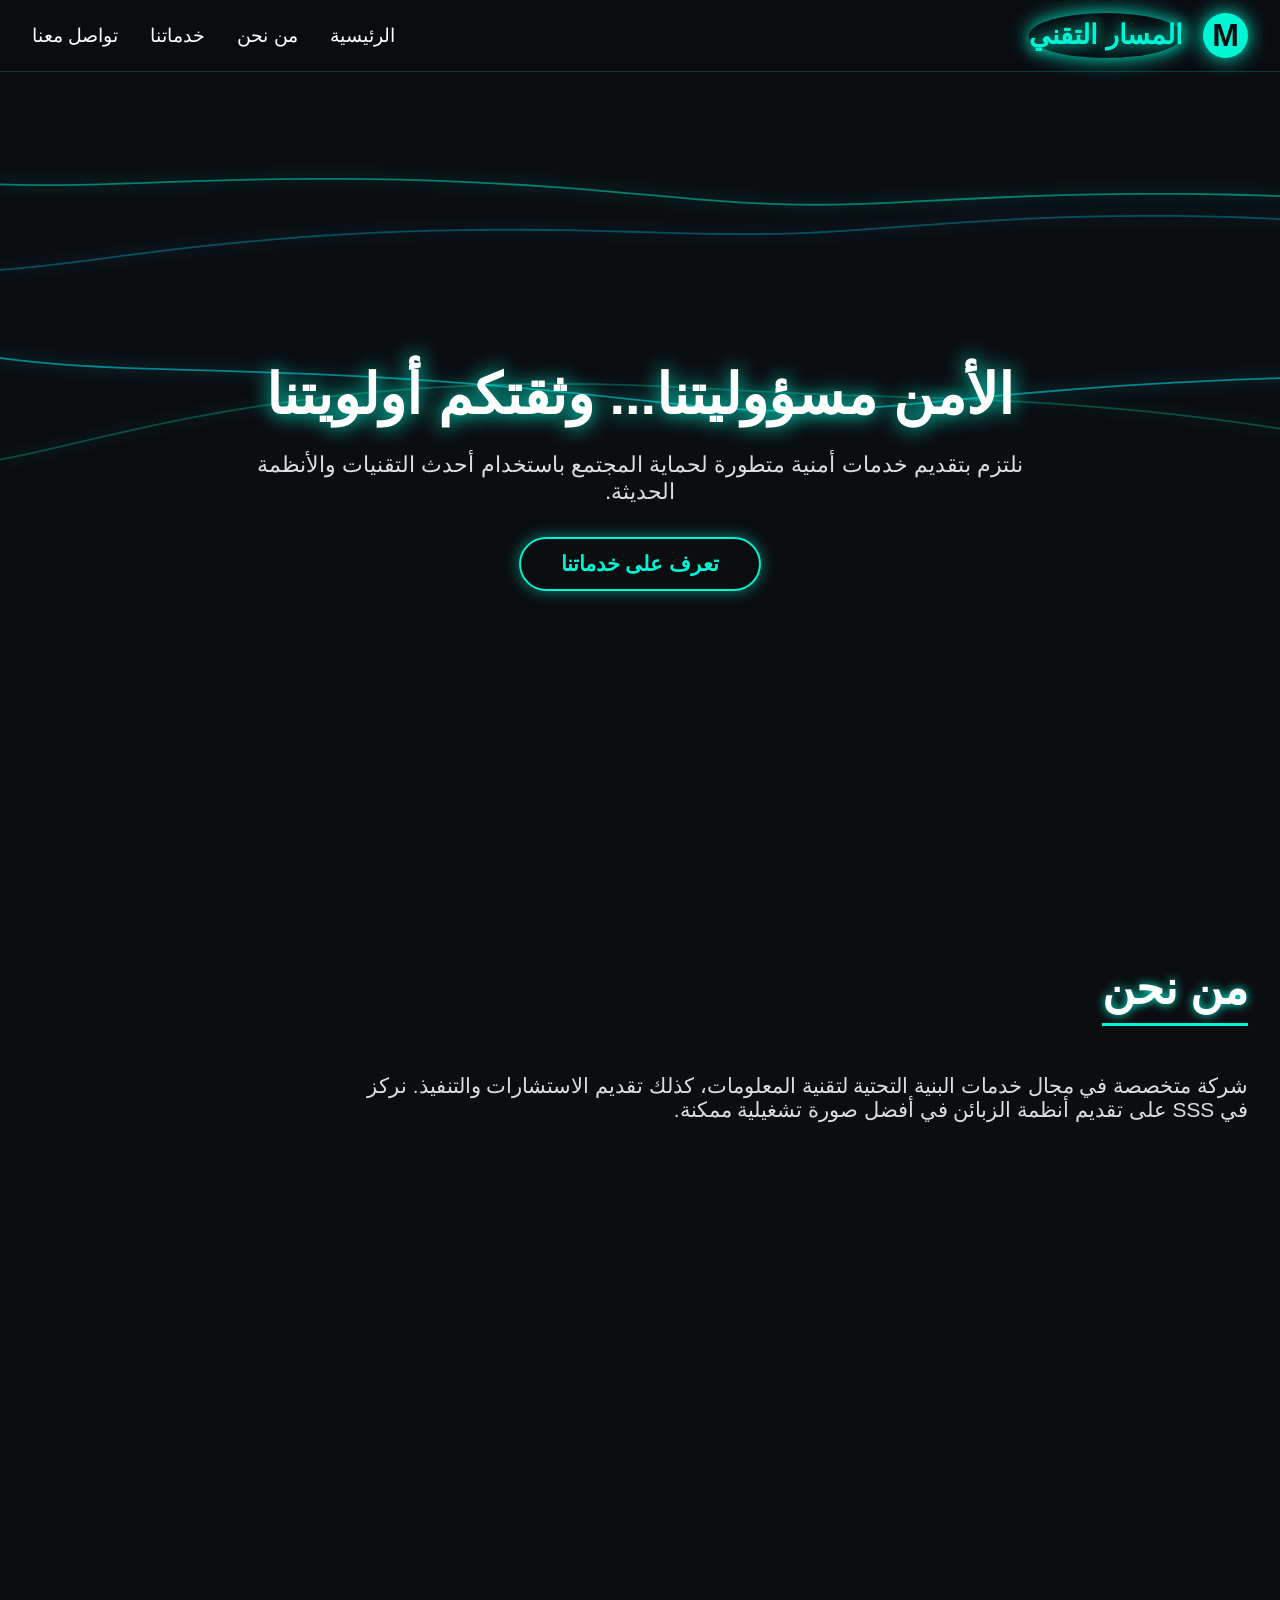
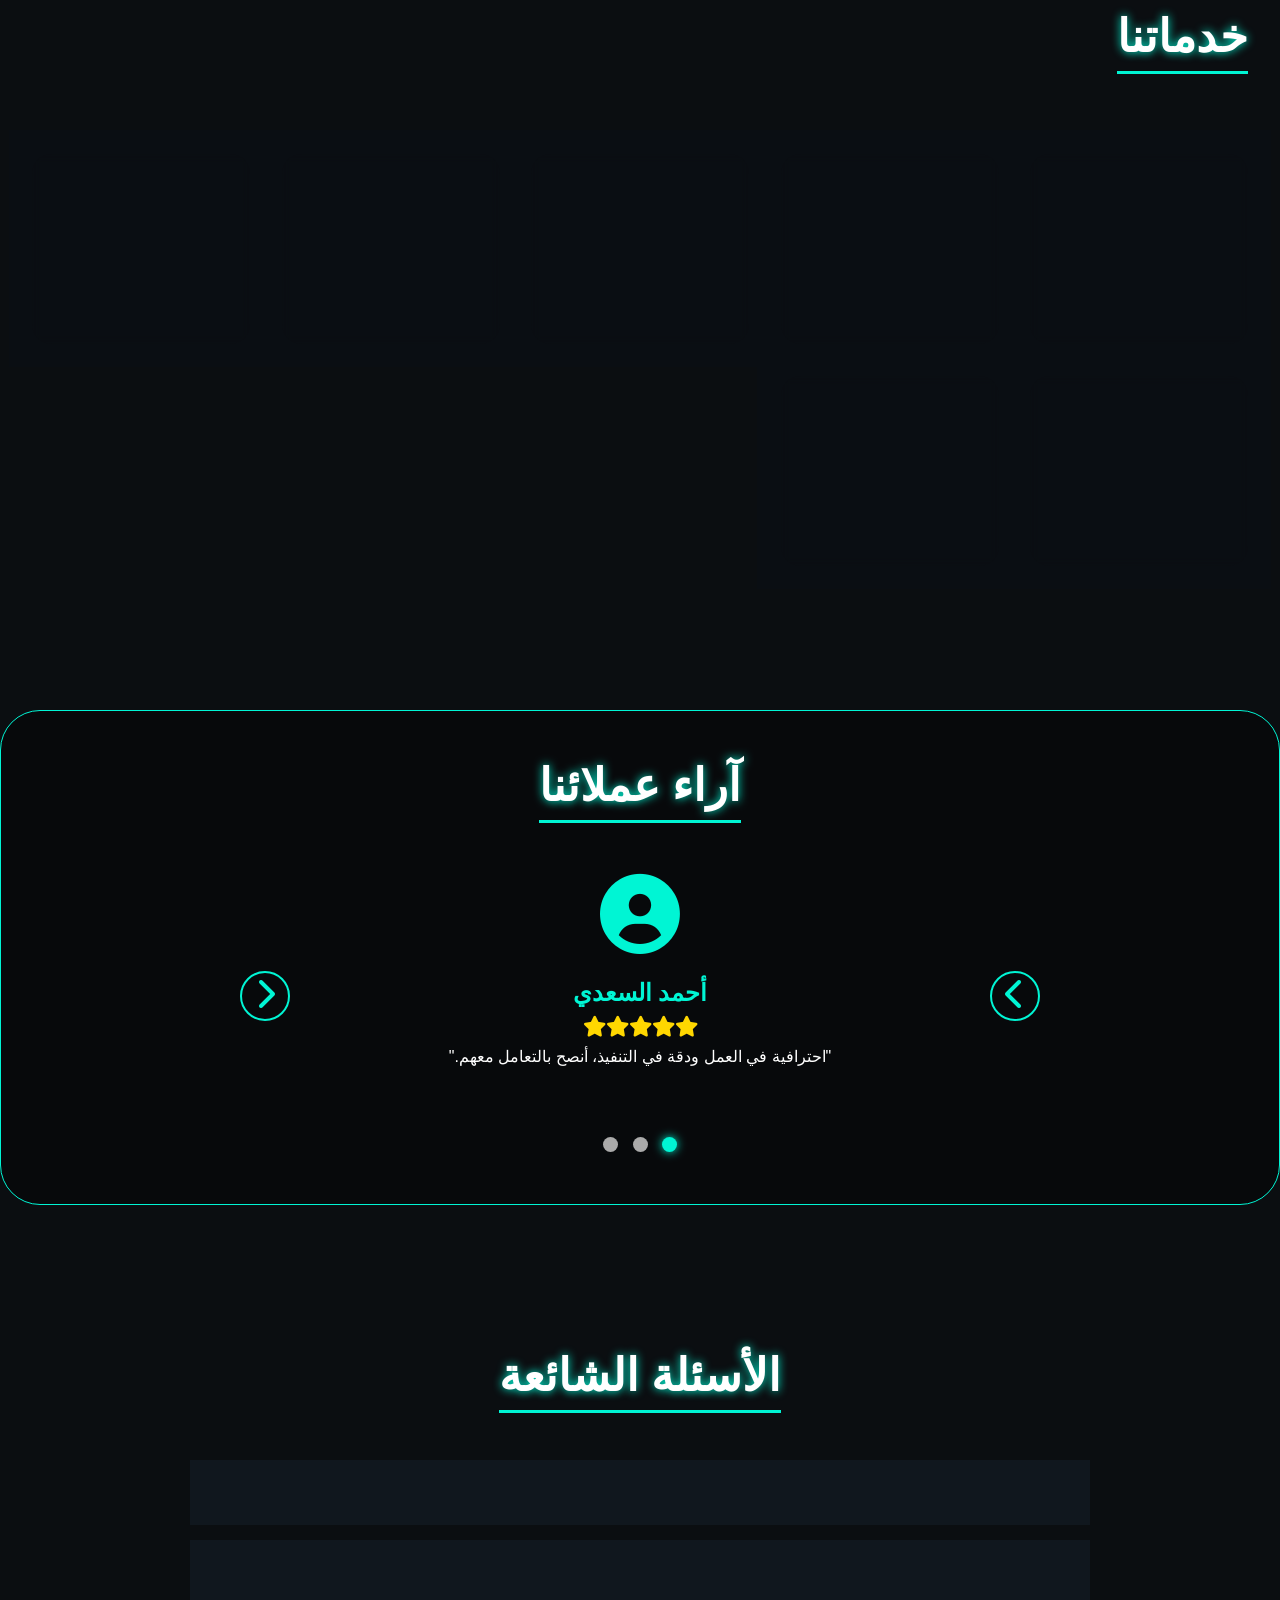
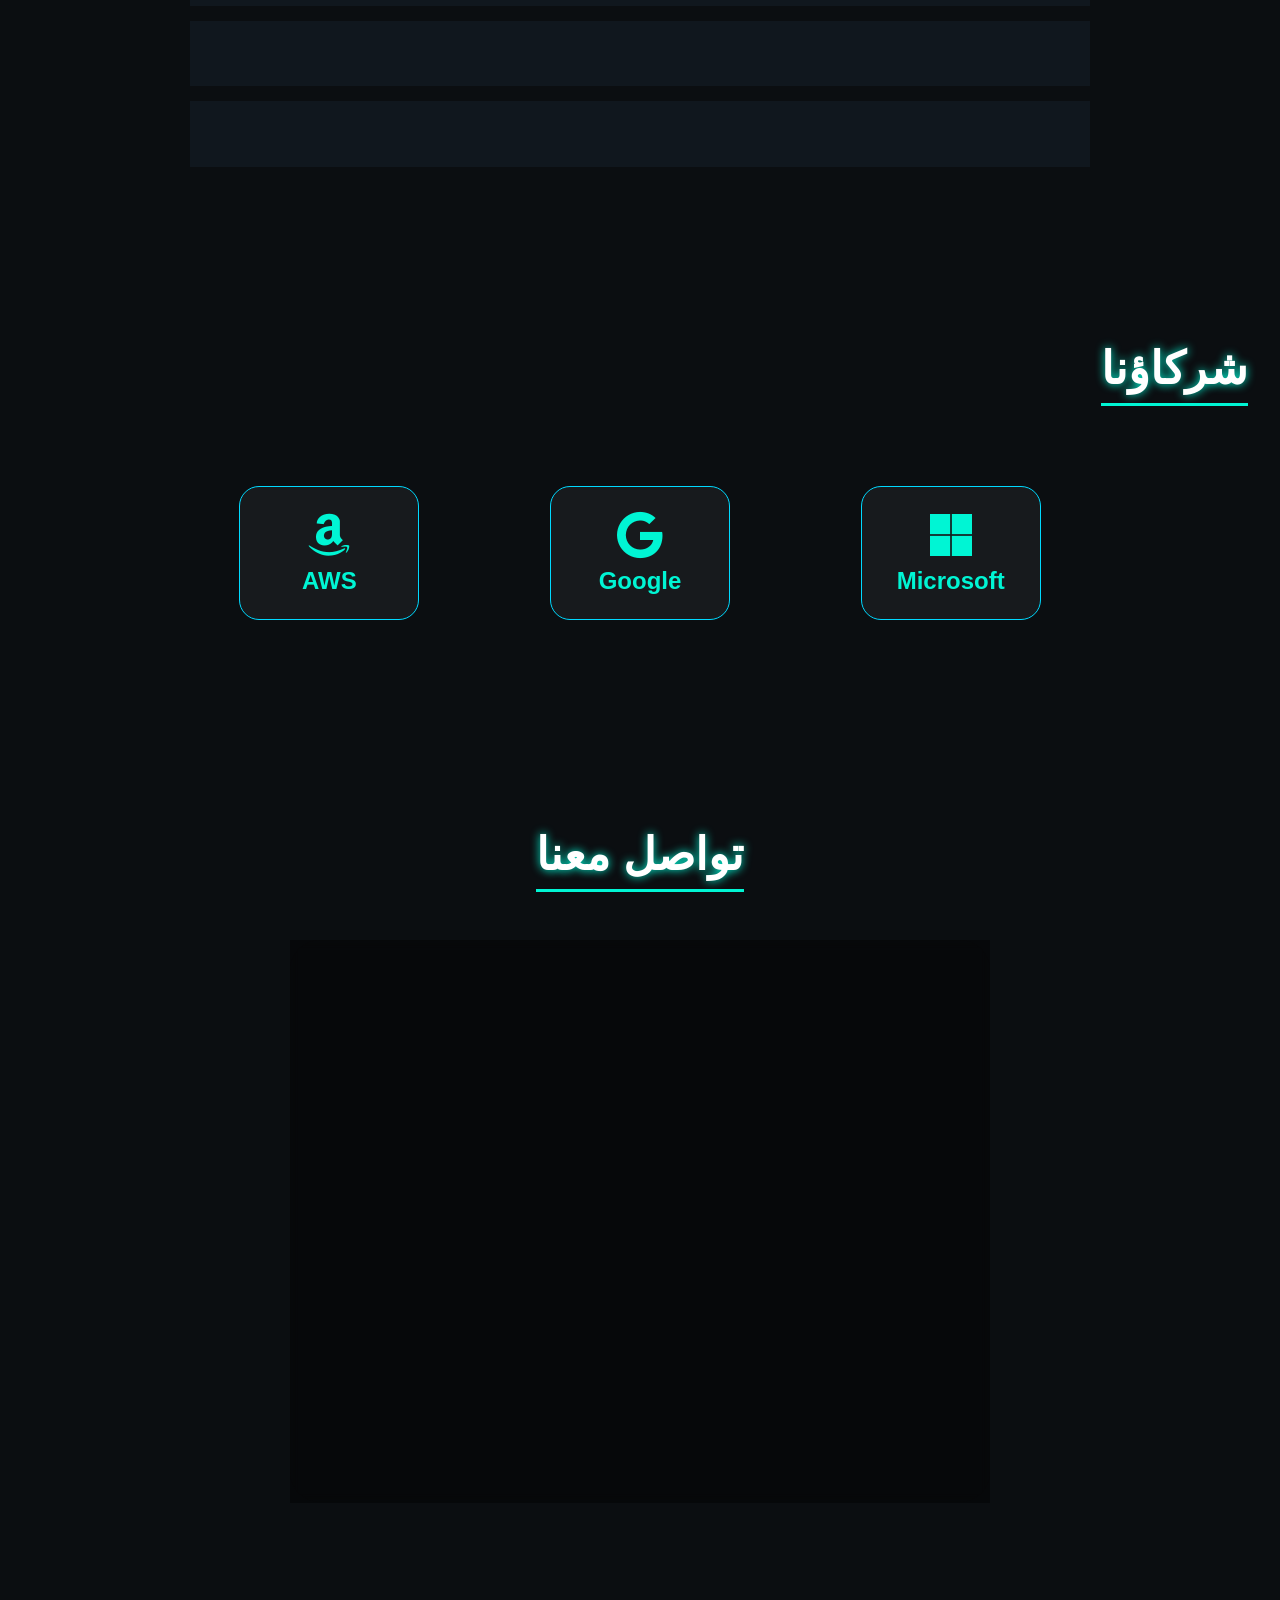
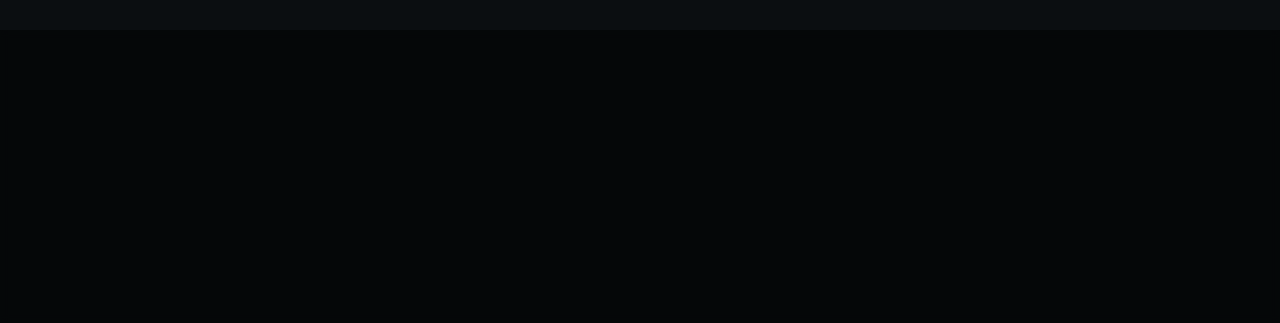
<file: index.html>
<!DOCTYPE html>
<html lang="ar" dir="rtl">
<head>
    <meta charset="UTF-8">
    <meta name="viewport" content="width=device-width, initial-scale=1.0">
    <title>المسار التقني | لتكنولوجيا والأنظمة الحديثة</title>
    <!-- Font Awesome for icons -->
    <link rel="stylesheet" href="https://cdnjs.cloudflare.com/ajax/libs/font-awesome/6.0.0-beta3/css/all.min.css">
    <style>
        * {
            margin: 0;
            padding: 0;
            box-sizing: border-box;
            font-family: 'Segoe UI', Tahoma, Geneva, Verdana, sans-serif;
        }

        body {
            background-color: #0b0e11;
            color: #fff;
            overflow-x: hidden;
            position: relative;
        }

        /* ----- canvas الخلفية (أبطأ) ----- */
        #backgroundCanvas {
            position: fixed;
            top: 0;
            left: 0;
            width: 100vw;
            height: 100vh;
            z-index: -1;
            display: block;
            pointer-events: none;
        }

        /* ----- الهيدر اللاصق ----- */
        header {
            position: sticky;
            top: 0;
            z-index: 100;
            background: rgba(11, 14, 17, 0.85);
            backdrop-filter: blur(10px);
            -webkit-backdrop-filter: blur(10px);
            border-bottom: 1px solid rgba(0, 245, 212, 0.2);
            padding: 0.8rem 2rem;
        }

        .header-container {
            max-width: 1400px;
            margin: 0 auto;
            display: flex;
            align-items: center;
            justify-content: space-between;
            flex-wrap: wrap;
        }

        .logo {
            display: flex;
            align-items: center;
            gap: 10px;
            font-size: 1.7rem;
            font-weight: 700;
            color: #00f5d4;
            text-shadow: 0 0 15px #00f5d4;
        }
        .logo i {
            font-size: 2rem;
        }
        /* شعار M مخصص */
        .logo span {
            background: #00f5d4;
            color: #0b0e11;
            width: 45px;
            height: 45px;
            display: inline-flex;
            align-items: center;
            justify-content: center;
            border-radius: 50%;
            font-size: 2rem;
            font-weight: bold;
            box-shadow: 0 0 20px #00f5d4;
            margin-left: 10px;
        }

        nav ul {
            display: flex;
            gap: 2rem;
            list-style: none;
        }

        nav ul li a {
            color: #fff;
            text-decoration: none;
            font-weight: 500;
            font-size: 1.2rem;
            padding: 0.5rem 0;
            position: relative;
            transition: color 0.3s ease;
        }

        nav ul li a::after {
            content: '';
            position: absolute;
            bottom: 0;
            left: 50%;
            transform: translateX(-50%);
            width: 0%;
            height: 2px;
            background-color: #00f5d4;
            transition: width 0.3s ease;
            box-shadow: 0 0 10px #00f5d4;
        }

        nav ul li a:hover {
            color: #00f5d4;
        }

        nav ul li a:hover::after {
            width: 100%;
        }

        /* ----- الأقسام العامة ----- */
        section {
            padding: 5rem 2rem;
            max-width: 1400px;
            margin: 0 auto;
            position: relative;
            z-index: 2;
        }

        /* محاذاة النص حسب القسم */
        .section-right {
            text-align: right;
        }
        .section-center {
            text-align: center;
        }

        /* قسم الهيرو */
        .hero {
            min-height: 90vh;
            display: flex;
            align-items: center;
            justify-content: center;
            text-align: center;
        }

        .hero-content h1 {
            font-size: 3.5rem;
            margin-bottom: 1.5rem;
            text-shadow: 0 0 20px #00f5d4;
            color: #fff;
        }
        .hero-content p {
            font-size: 1.4rem;
            max-width: 800px;
            margin: 0 auto 2rem;
            color: #ddd;
        }
        .btn {
            display: inline-block;
            background: transparent;
            border: 2px solid #00f5d4;
            color: #00f5d4;
            padding: 0.8rem 2.5rem;
            font-size: 1.3rem;
            border-radius: 50px;
            text-decoration: none;
            font-weight: 600;
            transition: all 0.3s;
            box-shadow: 0 0 15px #00f5d480;
        }
        .btn:hover {
            background: #00f5d4;
            color: #0b0e11;
            box-shadow: 0 0 30px #00f5d4;
        }

        /* عناوين الأقسام */
        .section-title {
            font-size: 2.8rem;
            margin-bottom: 3rem;
            position: relative;
            display: inline-block;
            color: #fff;
            border-bottom: 3px solid #00f5d4;
            padding-bottom: 0.5rem;
            text-shadow: 0 0 10px #00f5d4;
        }

        /* قسم الرؤية والقيم - دائرتان تفاعليتان */
        .vision-values {
            display: flex;
            justify-content: center;
            gap: 4rem;
            margin-top: 3rem;
            flex-wrap: wrap;
        }
        .vision-circle, .values-circle {
            width: 280px;
            height: 280px;
            border-radius: 50%;
            background: rgba(0, 245, 212, 0.1);
            border: 3px solid #00f5d4;
            display: flex;
            flex-direction: column;
            align-items: center;
            justify-content: center;
            text-align: center;
            padding: 2rem;
            box-shadow: 0 0 40px rgba(0,245,212,0.3);
            transition: all 0.4s ease;
            cursor: default;
            backdrop-filter: blur(5px);
        }
        .vision-circle:hover, .values-circle:hover {
            transform: scale(1.1);
            background: rgba(0, 245, 212, 0.25);
            box-shadow: 0 0 80px #00f5d4;
        }
        .vision-circle h3, .values-circle h3 {
            font-size: 2.5rem;
            color: #00f5d4;
            margin-bottom: 1rem;
        }
        .circle-desc {
            font-size: 1.2rem;
            color: #fff;
            opacity: 0;
            max-height: 0;
            transition: opacity 0.4s ease, max-height 0.4s ease;
            pointer-events: none;
        }
        .vision-circle:hover .circle-desc, .values-circle:hover .circle-desc {
            opacity: 1;
            max-height: 200px;
        }

        /* بطاقات الخدمات */
        .services-grid {
            display: grid;
            grid-template-columns: repeat(auto-fit, minmax(200px, 1fr));
            gap: 2rem;
            margin-top: 2rem;
        }
        .service-card {
            background: rgba(10, 15, 20, 0.7);
            backdrop-filter: blur(4px);
            border: 1px solid #00d9ff;
            border-radius: 20px;
            padding: 2rem 1rem;
            text-align: center;
            transition: 0.3s;
            box-shadow: 0 0 15px #00d9ff40;
        }
        .service-card:hover {
            transform: translateY(-10px) scale(1.05);
            box-shadow: 0 0 40px #00eaff;
            border-color: #00eaff;
        }
        .service-card i {
            font-size: 3.5rem;
            color: #00f5d4;
            margin-bottom: 1rem;
        }
        .service-card h3 {
            font-size: 1.5rem;
            margin-bottom: 0.5rem;
        }
        .service-card p {
            color: #ccc;
            font-size: 0.9rem;
        }

        /* آراء العملاء (بدون صور حقيقية) */
        .testimonials {
            background: rgba(0,0,0,0.3);
            border-radius: 40px;
            padding: 3rem 2rem;
            margin: 4rem 0;
            border: 1px solid #00f5d4;
        }
        .slider-container {
            position: relative;
            max-width: 800px;
            margin: 0 auto;
            overflow: hidden;
            min-height: 250px;
        }
        .slider-item {
            display: none;
            text-align: center;
            animation: fade 0.5s;
        }
        .slider-item.active {
            display: block;
        }
        .slider-item .avatar {
            font-size: 5rem;
            color: #00f5d4;
            margin-bottom: 1rem;
        }
        .slider-item h4 {
            color: #00f5d4;
            font-size: 1.5rem;
        }
        .stars {
            color: gold;
            margin: 0.5rem 0;
            font-size: 1.3rem;
        }
        .slider-btn {
            background: transparent;
            border: 2px solid #00f5d4;
            color: #00f5d4;
            font-size: 2rem;
            width: 50px;
            height: 50px;
            border-radius: 50%;
            cursor: pointer;
            transition: 0.3s;
            position: absolute;
            top: 50%;
            transform: translateY(-50%);
        }
        .slider-btn:hover {
            background: #00f5d4;
            color: #000;
        }
        .prev { left: 0; }
        .next { right: 0; }
        .dots {
            text-align: center;
            margin-top: 1rem;
        }
        .dot {
            display: inline-block;
            width: 15px;
            height: 15px;
            background: #aaa;
            border-radius: 50%;
            margin: 0 5px;
            cursor: pointer;
            transition: 0.3s;
        }
        .dot.active-dot {
            background: #00f5d4;
            box-shadow: 0 0 10px #00f5d4;
        }
        @keyframes fade {
            from {opacity: 0} to {opacity: 1}
        }

        /* الأسئلة الشائعة (Accordion) */
        .faq-item {
            background: rgba(20,30,40,0.6);
            backdrop-filter: blur(5px);
            border: 1px solid #00f5d4;
            border-radius: 16px;
            margin-bottom: 1rem;
            overflow: hidden;
            text-align: right;
        }
        .faq-question {
            padding: 1.2rem 2rem;
            font-size: 1.3rem;
            font-weight: 600;
            cursor: pointer;
            display: flex;
            justify-content: space-between;
            align-items: center;
            transition: 0.3s;
        }
        .faq-question:hover {
            background: rgba(0,245,212,0.1);
        }
        .faq-question i {
            transition: transform 0.3s;
        }
        .faq-answer {
            max-height: 0;
            padding: 0 2rem;
            background: rgba(0,0,0,0.2);
            overflow: hidden;
            transition: max-height 0.4s ease, padding 0.3s;
            color: #ccc;
            line-height: 1.6;
            text-align: right;
        }
        .faq-item.active .faq-answer {
            max-height: 200px;
            padding: 1.5rem 2rem;
        }
        .faq-item.active .faq-question i {
            transform: rotate(180deg);
        }

        /* شركاؤنا - كاروسيل */
        .partners-carousel {
            position: relative;
            max-width: 900px;
            margin: 2rem auto;
            overflow: hidden;
            min-height: 150px;
        }
        .partners-set {
            display: none;
            grid-template-columns: repeat(3, 1fr);
            gap: 2rem;
            justify-items: center;
            align-items: center;
        }
        .partners-set.active {
            display: grid;
        }
        .partner-logo {
            background: rgba(255,255,255,0.05);
            border: 1px solid #00d9ff;
            border-radius: 20px;
            padding: 1.5rem;
            width: 180px;
            text-align: center;
            font-size: 1.5rem;
            font-weight: bold;
            color: #00f5d4;
            transition: 0.3s;
        }
        .partner-logo i {
            font-size: 3rem;
            display: block;
            margin-bottom: 0.5rem;
        }
        .partner-logo:hover {
            background: #00f5d420;
            border-color: #00f5d4;
            transform: scale(1.05);
        }

        /* نموذج الاتصال */
        .contact-form {
            max-width: 700px;
            margin: 0 auto;
            background: rgba(0,0,0,0.4);
            backdrop-filter: blur(5px);
            padding: 3rem;
            border-radius: 30px;
            border: 1px solid #00f5d4;
        }
        .form-group {
            margin-bottom: 1.5rem;
        }
        input, textarea {
            width: 100%;
            padding: 1rem;
            background: rgba(255,255,255,0.05);
            border: 1px solid #00d9ff;
            border-radius: 12px;
            color: white;
            font-size: 1.1rem;
            transition: 0.3s;
        }
        input:focus, textarea:focus {
            outline: none;
            border-color: #00f5d4;
            box-shadow: 0 0 20px #00f5d4;
        }
        button[type="submit"] {
            width: 100%;
            padding: 1rem;
            background: transparent;
            border: 2px solid #00f5d4;
            color: #00f5d4;
            font-size: 1.3rem;
            border-radius: 50px;
            font-weight: bold;
            cursor: pointer;
            transition: 0.3s;
        }
        button[type="submit"]:hover {
            background: #00f5d4;
            color: #0b0e11;
            box-shadow: 0 0 30px #00f5d4;
        }

        /* فوتر */
        footer {
            background: rgba(0,0,0,0.5);
            backdrop-filter: blur(5px);
            padding: 3rem 2rem 1.5rem;
            border-top: 1px solid #00f5d4;
            margin-top: 3rem;
        }
        .footer-content {
            max-width: 1400px;
            margin: 0 auto;
            display: flex;
            flex-wrap: wrap;
            justify-content: flex-start;
            gap: 5rem;
            text-align: right;
        }
        .footer-col {
            flex: 0 1 auto;
        }
        .footer-col h4 {
            color: #00f5d4;
            margin-bottom: 1.5rem;
            font-size: 1.3rem;
        }
        .footer-col ul {
            list-style: none;
        }
        .footer-col ul li {
            margin-bottom: 0.7rem;
        }
        .footer-col ul li a {
            color: #ccc;
            text-decoration: none;
            transition: 0.3s;
        }
        .footer-col ul li a:hover {
            color: #00f5d4;
        }
        .social-icons {
            display: flex;
            gap: 1.5rem;
            font-size: 2rem;
        }
        .social-icons a {
            color: #00f5d4;
            transition: 0.3s;
        }
        .social-icons a:hover {
            text-shadow: 0 0 20px #00f5d4;
            transform: scale(1.2);
        }
        .copyright {
            text-align: center;
            padding-top: 2rem;
            color: #aaa;
        }

        /* animations scroll (fade in) */
        .fade-up {
            opacity: 0;
            transform: translateY(30px);
            transition: opacity 0.8s ease, transform 0.8s ease;
        }
        .fade-up.appear {
            opacity: 1;
            transform: translateY(0);
        }

        /* responsive */
        @media (max-width: 800px) {
            .header-container {
                flex-direction: column;
                gap: 0.8rem;
            }
            nav ul {
                gap: 1rem;
                flex-wrap: wrap;
                justify-content: center;
            }
            .hero-content h1 {
                font-size: 2.5rem;
            }
            .vision-values {
                gap: 2rem;
            }
        }
    </style>
</head>
<body>

    <canvas id="backgroundCanvas"></canvas>

    <header>
        <div class="header-container">
            <div class="logo">
                <span>M</span>
                <span style="background: none; color: #00f5d4; width: auto; font-size: 1.7rem;">المسار التقني</span>
            </div>
            <nav>
                <ul>
                    <li><a href="#home">الرئيسية</a></li>
                    <li><a href="#about">من نحن</a></li>
                    <li><a href="#services">خدماتنا</a></li>
                    <li><a href="#contact">تواصل معنا</a></li>
                </ul>
            </nav>
        </div>
    </header>

    <main>
        <!-- الرئيسية -->
        <section id="home" class="hero fade-up">
            <div class="hero-content">
                <h1>الأمن مسؤوليتنا... وثقتكم أولويتنا</h1>
                <p>نلتزم بتقديم خدمات أمنية متطورة لحماية المجتمع باستخدام أحدث التقنيات والأنظمة الحديثة.</p>
                <a href="#services" class="btn">تعرف على خدماتنا</a>
            </div>
        </section>

        <!-- من نحن (محاذاة يمين) -->
        <section id="about" class="fade-up section-right">
            <h2 class="section-title">من نحن</h2>
            <p style="font-size: 1.3rem; max-width: 900px; margin-bottom: 3rem; color: #ddd;">
                شركة متخصصة في مجال خدمات البنية التحتية لتقنية المعلومات، كذلك تقديم الاستشارات والتنفيذ. نركز في SSS على تقديم أنظمة الزبائن في أفضل صورة تشغيلية ممكنة.
            </p>
            
            <!-- رؤيتنا وقيمنا على شكل دائرتين -->
            <div class="vision-values">
                <div class="vision-circle">
                    <h3>رؤيتنا</h3>
                    <div class="circle-desc">أن نكون الشريك الرائد في حلول البنية التحتية التقنية بالمنطقة.</div>
                </div>
                <div class="values-circle">
                    <h3>قيمنا</h3>
                    <div class="circle-desc">الالتزام، الابتكار، الشفافية، والعمل الجماعي.</div>
                </div>
            </div>
        </section>

        <!-- خدماتنا (محاذاة يمين) -->
        <section id="services" class="fade-up section-right">
            <h2 class="section-title">خدماتنا</h2>
            <div class="services-grid">
                <div class="service-card"><i class="fas fa-video"></i><h3>كاميرات</h3><p>أنظمة مراقبة عالية الدقة</p></div>
                <div class="service-card"><i class="fas fa-shield-alt"></i><h3>أنظمة حماية</h3><p>حماية متكاملة للمنشآت</p></div>
                <div class="service-card"><i class="fas fa-microchip"></i><h3>أنظمة ذكية</h3><p>أتمتة وتحكم ذكي</p></div>
                <div class="service-card"><i class="fas fa-desktop"></i><h3>كمبيوتر</h3><p>أجهزة وملحقاتها</p></div>
                <div class="service-card"><i class="fas fa-network-wired"></i><h3>شبكات</h3><p>تصميم وتركيب الشبكات</p></div>
                <div class="service-card"><i class="fas fa-satellite-dish"></i><h3>اتصالات</h3><p>حلول الاتصالات المتكاملة</p></div>
                <div class="service-card"><i class="fas fa-cash-register"></i><h3>منظومات مبيعات</h3><p>أنظمة نقاط البيع وملحقاتها</p></div>
            </div>
        </section>

        <!-- آراء العملاء (وسط) -->
        <section class="testimonials fade-up section-center">
            <h2 class="section-title">آراء عملائنا</h2>
            <div class="slider-container">
                <button class="slider-btn prev" id="prevTestimonial"><i class="fas fa-chevron-right"></i></button>
                <div class="slider-item active">
                    <div class="avatar"><i class="fas fa-user-circle"></i></div>
                    <h4>أحمد السعدي</h4>
                    <div class="stars"><i class="fas fa-star"></i><i class="fas fa-star"></i><i class="fas fa-star"></i><i class="fas fa-star"></i><i class="fas fa-star"></i></div>
                    <p>"احترافية في العمل ودقة في التنفيذ، أنصح بالتعامل معهم."</p>
                </div>
                <div class="slider-item">
                    <div class="avatar"><i class="fas fa-user-circle"></i></div>
                    <h4>فاطمة الزهراء</h4>
                    <div class="stars"><i class="fas fa-star"></i><i class="fas fa-star"></i><i class="fas fa-star"></i><i class="fas fa-star"></i><i class="fas fa-star-half-alt"></i></div>
                    <p>"فريق محترف وسريع في حل المشكلات التقنية."</p>
                </div>
                <div class="slider-item">
                    <div class="avatar"><i class="fas fa-user-circle"></i></div>
                    <h4>خالد الحربي</h4>
                    <div class="stars"><i class="fas fa-star"></i><i class="fas fa-star"></i><i class="fas fa-star"></i><i class="fas fa-star"></i><i class="fas fa-star"></i></div>
                    <p>"خدمات متكاملة للبنية التحتية وبأسعار تنافسية."</p>
                </div>
                <button class="slider-btn next" id="nextTestimonial"><i class="fas fa-chevron-left"></i></button>
            </div>
            <div class="dots" id="sliderDots">
                <span class="dot active-dot"></span>
                <span class="dot"></span>
                <span class="dot"></span>
            </div>
        </section>

        <!-- الأسئلة الشائعة (وسط) -->
        <section class="fade-up section-center">
            <h2 class="section-title">الأسئلة الشائعة</h2>
            <div class="faq-list" style="text-align:right; max-width:900px; margin:0 auto;">
                <div class="faq-item">
                    <div class="faq-question">ما هي خدمات البنية التحتية التي تقدمونها؟ <i class="fas fa-chevron-down"></i></div>
                    <div class="faq-answer">نقدم حلول متكاملة تشمل الشبكات، الكاميرات، أنظمة الحماية، الاتصالات، والخوادم.</div>
                </div>
                <div class="faq-item">
                    <div class="faq-question">هل توفرون استشارات تقنية قبل التنفيذ؟ <i class="fas fa-chevron-down"></i></div>
                    <div class="faq-answer">نعم، نقدم استشارات مجانية لتحديد الاحتياجات ووضع أفضل الحلول المناسبة.</div>
                </div>
                <div class="faq-item">
                    <div class="faq-question">ما هي مدة تنفيذ مشاريع أنظمة المراقبة؟ <i class="fas fa-chevron-down"></i></div>
                    <div class="faq-answer">تختلف حسب حجم المشروع، لكننا نحرص على التسليم في أسرع وقت مع الحفاظ على الجودة.</div>
                </div>
                <div class="faq-item">
                    <div class="faq-question">هل تقدمون عقود صيانة بعد التركيب؟ <i class="fas fa-chevron-down"></i></div>
                    <div class="faq-answer">نعم، لدينا عقود صيانة دورية لجميع الأنظمة لضمان استمرارية العمل بكفاءة.</div>
                </div>
            </div>
        </section>

        <!-- شركاؤنا (يمين) مع كاروسيل -->
        <section class="fade-up section-right">
            <h2 class="section-title">شركاؤنا</h2>
            <div class="partners-carousel" id="partnersCarousel">
                <div class="partners-set active" id="set1">
                    <div class="partner-logo"><i class="fab fa-microsoft"></i> Microsoft</div>
                    <div class="partner-logo"><i class="fab fa-google"></i> Google</div>
                    <div class="partner-logo"><i class="fab fa-amazon"></i> AWS</div>
                </div>
                <div class="partners-set" id="set2">
                    <div class="partner-logo"><i class="fas fa-network-wired"></i> Cisco</div>
                    <div class="partner-logo"><i class="fas fa-laptop"></i> Dell</div>
                    <div class="partner-logo"><i class="fas fa-print"></i> HP</div>
                </div>
            </div>
        </section>

        <!-- تواصل معنا (وسط) -->
        <section id="contact" class="fade-up section-center">
            <h2 class="section-title">تواصل معنا</h2>
            <div class="contact-form">
                <form id="contactForm" onsubmit="event.preventDefault(); alert('تم الإرسال (محاكاة)');">
                    <div class="form-group">
                        <input type="text" placeholder="الاسم الكامل" required>
                    </div>
                    <div class="form-group">
                        <input type="email" placeholder="البريد الإلكتروني" required>
                    </div>
                    <div class="form-group">
                        <input type="text" placeholder="رقم الهاتف">
                    </div>
                    <div class="form-group">
                        <textarea rows="5" placeholder="رسالتك..." required></textarea>
                    </div>
                    <button type="submit">إرسال</button>
                </form>
            </div>
        </section>
    </main>

    <footer>
        <div class="footer-content">
            <div class="footer-col">
                <h4>المسار التقني</h4>
                <ul>
                    <li><a href="#home">الرئيسية</a></li>
                    <li><a href="#about">من نحن</a></li>
                    <li><a href="#services">خدماتنا</a></li>
                    <li><a href="#contact">اتصل بنا</a></li>
                </ul>
            </div>
            <div class="footer-col">
                <h4>روابط سريعة</h4>
                <ul>
                    <li><a href="#services">الخدمات</a></li>
                    <li><a href="#about">الرؤية</a></li>
                    <li><a href="#contact">الدعم الفني</a></li>
                    <li><a href="#">الوظائف</a></li>
                </ul>
            </div>
            <div class="footer-col">
                <h4>تابعنا</h4>
                <div class="social-icons">
                    <a href="#"><i class="fab fa-facebook"></i></a>
                    <a href="#"><i class="fab fa-twitter"></i></a>
                    <a href="#"><i class="fab fa-instagram"></i></a>
                    <a href="#"><i class="fab fa-linkedin"></i></a>
                </div>
            </div>
        </div>
        <div class="copyright">
            &copy; 2025 جميع الحقوق محفوظة - المسار التقني
        </div>
    </footer>

    <script>
        // ----- 1. خلفية Canvas أبطأ -----
        const canvas = document.getElementById('backgroundCanvas');
        const ctx = canvas.getContext('2d');
        let width, height;

        function resizeCanvas() {
            width = window.innerWidth;
            height = window.innerHeight;
            canvas.width = width;
            canvas.height = height;
        }
        window.addEventListener('resize', resizeCanvas);
        resizeCanvas();

        let mouseX = 0, mouseY = 0;
        let speedFactor = 1.0;
        let time = 0;
        const waves = [];
        const waveCount = 4; // أقل للأداء

        for (let i = 0; i < waveCount; i++) {
            waves.push({
                amplitude: 30 + i * 10,
                frequency: 0.001 + i * 0.0005,
                speed: 0.008 + i * 0.004,  // أبطأ
                phase: i * 3,
                color: i % 3 === 0 ? '#00f5d4' : (i % 3 === 1 ? '#00d9ff' : '#00eaff'),
                offsetY: height * 0.2 + i * 90,
            });
        }

        canvas.addEventListener('mousemove', (e) => {
            mouseX = e.clientX / width;
            mouseY = e.clientY / height;
        });

        canvas.addEventListener('click', () => {
            speedFactor = 1.8; // أقل حدة
            setTimeout(() => { speedFactor = 1.0; }, 300);
        });

        function drawWaves() {
            ctx.clearRect(0, 0, width, height);
            ctx.fillStyle = '#0b0e11';
            ctx.fillRect(0, 0, width, height);

            const mouseInfluenceX = (mouseX - 0.5) * 150;
            const mouseInfluenceY = (mouseY - 0.5) * 70;

            waves.forEach((w) => {
                ctx.beginPath();
                ctx.strokeStyle = w.color;
                ctx.lineWidth = 1.8;
                ctx.shadowColor = w.color;
                ctx.shadowBlur = 15;
                ctx.globalAlpha = 0.4 + 0.2 * Math.sin(time * 0.2 + w.phase);

                let first = true;
                for (let x = 0; x < width; x += 25) {
                    let t = time * w.speed * speedFactor;
                    let y = w.offsetY + mouseInfluenceY * 0.2;
                    y += Math.sin(x * w.frequency + t + w.phase) * w.amplitude;
                    y += Math.cos(x * 0.008 + mouseX * 8) * 8;
                    let offsetX = x + mouseInfluenceX * 0.4 * Math.sin(x * 0.008);

                    if (first) {
                        ctx.moveTo(offsetX, y);
                        first = false;
                    } else {
                        ctx.lineTo(offsetX, y);
                    }
                }
                ctx.stroke();
            });

            ctx.shadowBlur = 0;
            ctx.globalAlpha = 1.0;

            time += 0.15;  // أقل من السابق (كان 0.5)
            requestAnimationFrame(drawWaves);
        }
        drawWaves();

        // ----- 2. Smooth Scroll -----
        document.querySelectorAll('nav a, .footer-col a').forEach(anchor => {
            anchor.addEventListener('click', function(e) {
                const href = this.getAttribute('href');
                if (href && href.startsWith('#')) {
                    e.preventDefault();
                    const targetId = href.substring(1);
                    const targetElement = document.getElementById(targetId);
                    if (targetElement) {
                        targetElement.scrollIntoView({ behavior: 'smooth' });
                    }
                }
            });
        });

        document.querySelector('.btn').addEventListener('click', function(e) {
            e.preventDefault();
            document.getElementById('services').scrollIntoView({ behavior: 'smooth' });
        });

        // ----- 3. Scroll Animations -----
        const fadeElements = document.querySelectorAll('.fade-up');
        const observer = new IntersectionObserver((entries) => {
            entries.forEach(entry => {
                if (entry.isIntersecting) {
                    entry.target.classList.add('appear');
                }
            });
        }, { threshold: 0.2 });
        fadeElements.forEach(el => observer.observe(el));

        // ----- 4. Slider العملاء -----
        let currentSlide = 0;
        const slides = document.querySelectorAll('.slider-item');
        const dots = document.querySelectorAll('.dot');
        const prevBtn = document.getElementById('prevTestimonial');
        const nextBtn = document.getElementById('nextTestimonial');

        function showSlide(index) {
            slides.forEach((s, i) => s.classList.toggle('active', i === index));
            dots.forEach((d, i) => d.classList.toggle('active-dot', i === index));
        }

        prevBtn.addEventListener('click', () => {
            currentSlide = (currentSlide - 1 + slides.length) % slides.length;
            showSlide(currentSlide);
        });
        nextBtn.addEventListener('click', () => {
            currentSlide = (currentSlide + 1) % slides.length;
            showSlide(currentSlide);
        });
        dots.forEach((dot, idx) => {
            dot.addEventListener('click', () => {
                currentSlide = idx;
                showSlide(currentSlide);
            });
        });

        // ----- 5. Accordion -----
        const faqItems = document.querySelectorAll('.faq-item');
        faqItems.forEach(item => {
            const question = item.querySelector('.faq-question');
            question.addEventListener('click', () => {
                faqItems.forEach(i => { if (i !== item) i.classList.remove('active'); });
                item.classList.toggle('active');
            });
        });

        // ----- 6. Carousel الشركاء (تبديل كل 3 ثوان) -----
        const set1 = document.getElementById('set1');
        const set2 = document.getElementById('set2');
        let showSet1 = true;

        setInterval(() => {
            if (showSet1) {
                set1.classList.remove('active');
                set2.classList.add('active');
            } else {
                set2.classList.remove('active');
                set1.classList.add('active');
            }
            showSet1 = !showSet1;
        }, 3000);
    </script>
</body>
</html>
</file>
